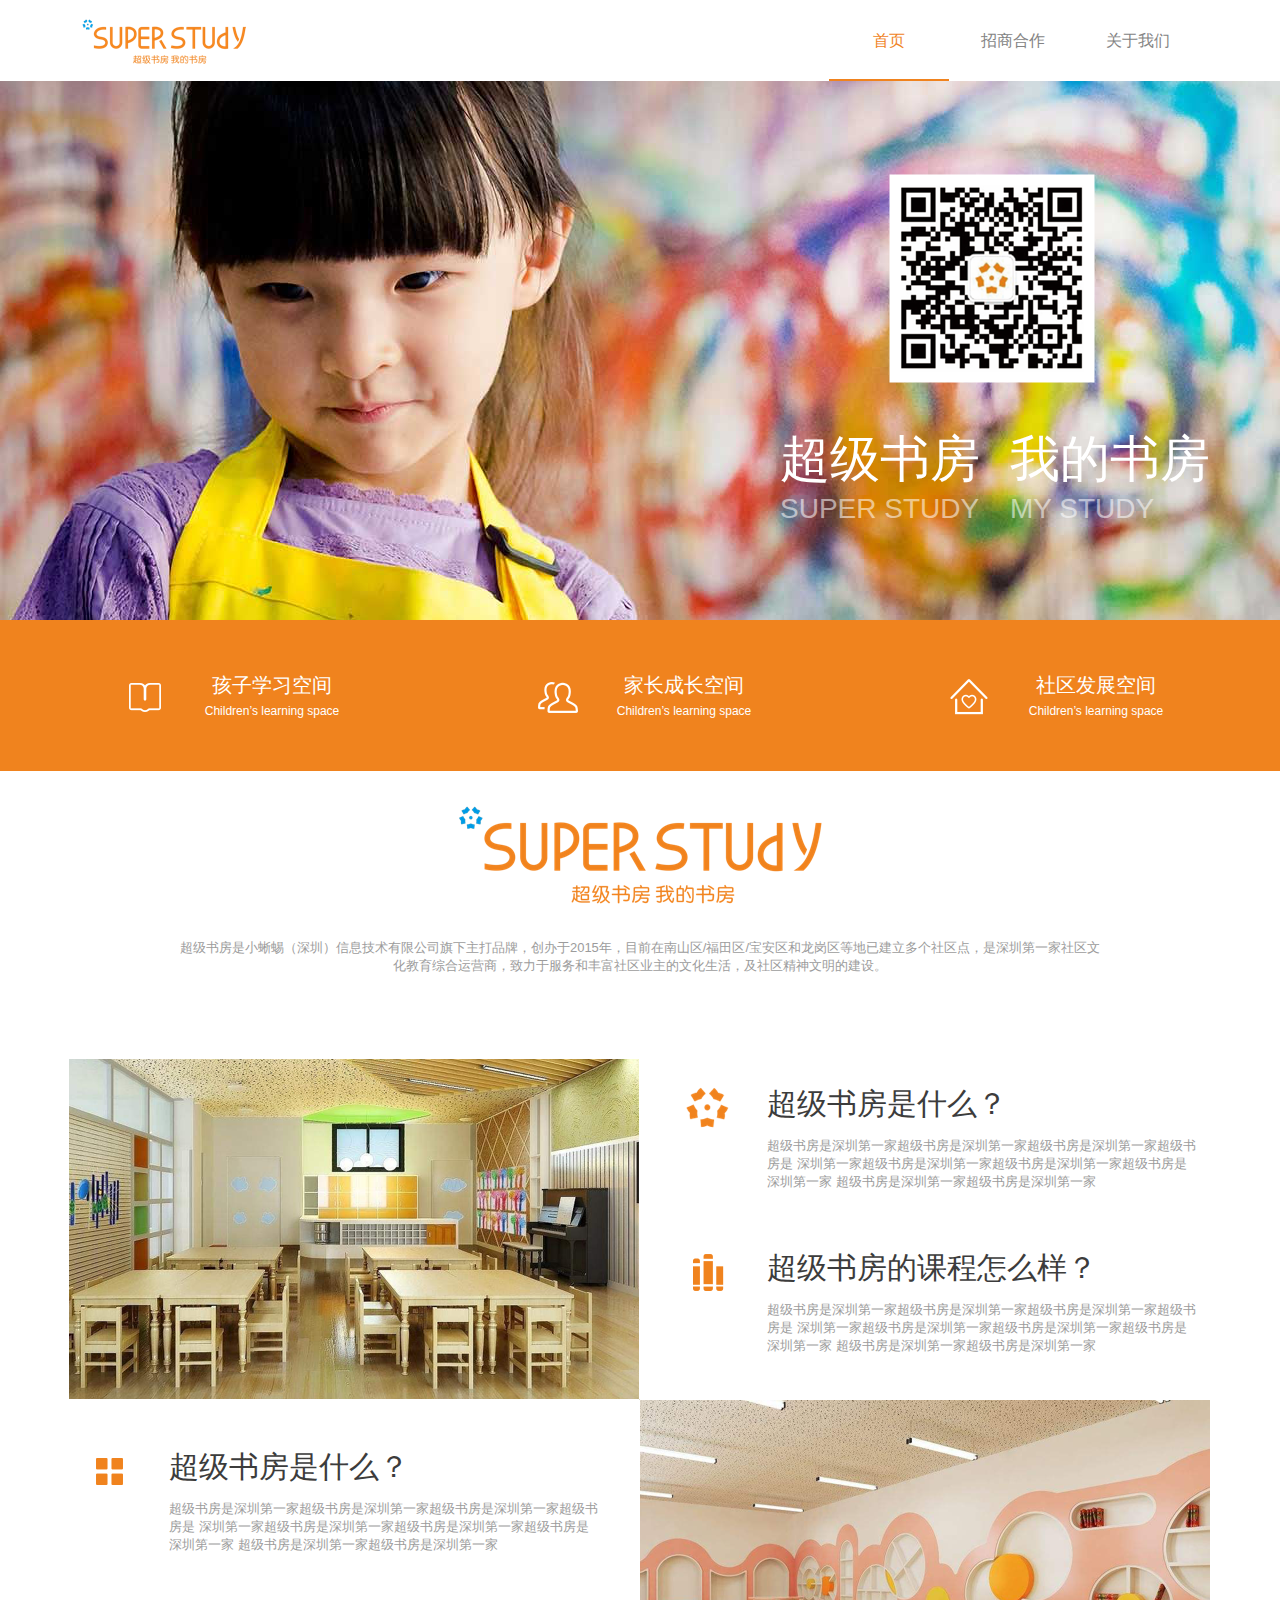
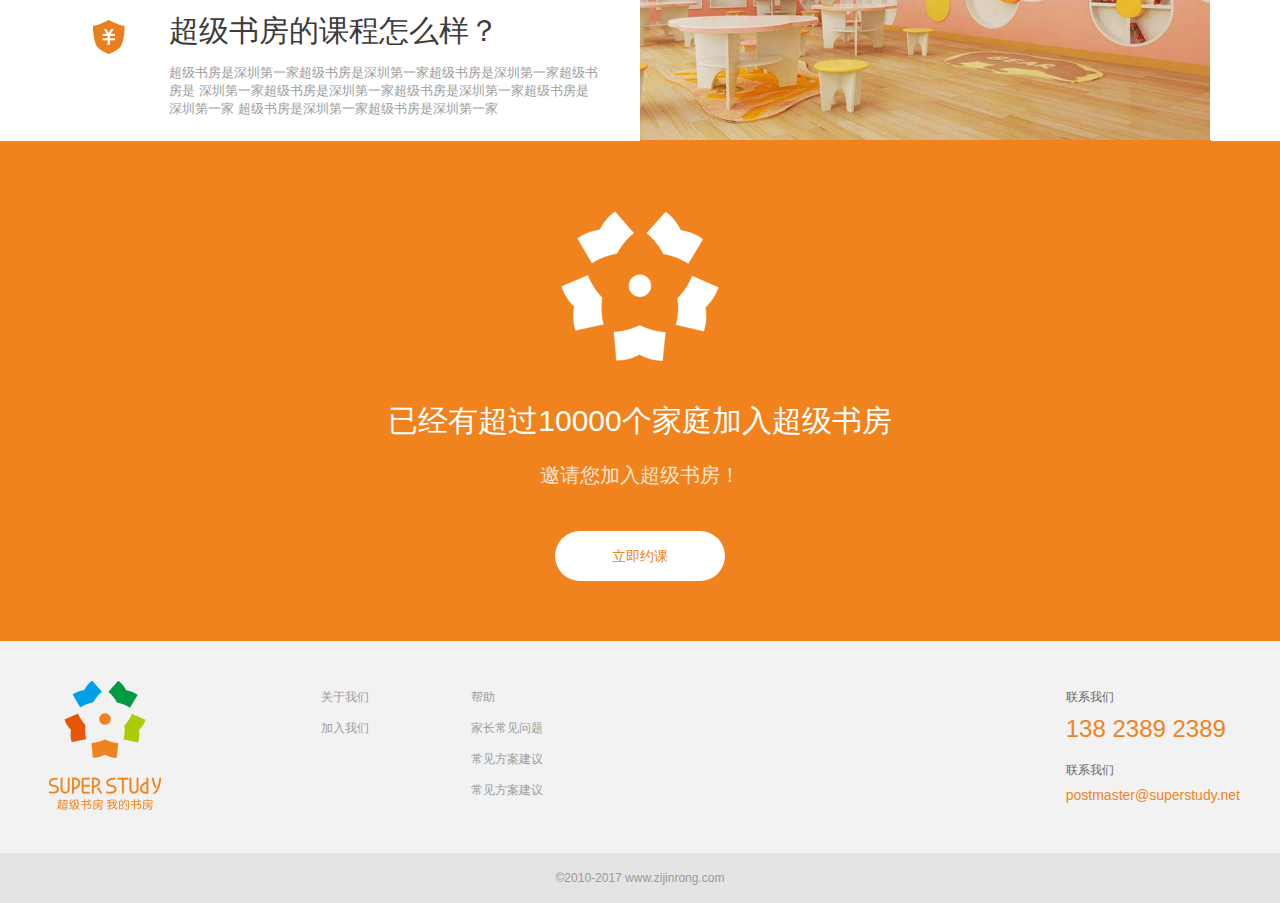
<file: index.html>
<!DOCTYPE html>
<html lang="en">
<head>
    <meta charset="UTF-8">
    <meta name="viewport" content="width=device-width, initial-scale=1.0">
    <meta http-equiv="X-UA-Compatible" content="ie=edge">
    <link href="./css/index.css" rel="stylesheet">
    <title>超级书屋</title>
</head>
<body> 
    <div class="container">
        <div class="common-head">
            <div class="common-head-logo"></div>
            <a href="./index.html" class="on">首页</a>
            <a href="./cooperate.html">招商合作</a>
            <a href="./about.html">关于我们</a>
        </div>
        <div class="index-banner">
            <div class="index-banner-content">
                <img src="./img/index_qr.png">
                <div style="clear: both;"></div>
                <div class="index-banner-content-text">
                    <div>
                        <p>超级书房</p>
                        <span>SUPER  STUDY</span>
                    </div>
                    <div>
                        <p>我的书房</p>
                        <span>MY  STUDY</span>
                    </div>
                </div>
            </div>
        </div>
        <div class="index-tab">
            <div class="index-tab-content">
                <div class="index-tab-item">
                    <i class="child"></i>
                    <div>
                        <p>孩子学习空间</p>
                        Children’s learning space
                    </div>
                </div>
                <div class="index-tab-item">
                    <i class="parent"></i>
                    <div>
                        <p>家长成长空间</p>
                        Children’s learning space
                    </div>
                </div>
                <div class="index-tab-item">
                    <i class="shequ"></i>
                    <div>
                        <p>社区发展空间</p>
                        Children’s learning space
                    </div>
                </div>
            </div>
        </div>
        <div class="index-logo"></div>
        <div class="index-desc">
            超级书房是小蜥蜴（深圳）信息技术有限公司旗下主打品牌，创办于2015年，目前在南山区/福田区/宝安区和龙岗区等地已建立多个社区点，是深圳第一家社区文化教育综合运营商，致力于服务和丰富社区业主的文化生活，及社区精神文明的建设。
        </div>
        <div class="index-info" style="margin-top: 84px;">
            <div class="index-info-img img1"></div>
            <div class="index-info-text">
                <div class="index-info-text-item">
                    <i class="icon1"></i>
                    <div>
                        <p>超级书房是什么？</p>
                        <span>超级书房是深圳第一家超级书房是深圳第一家超级书房是深圳第一家超级书房是
                                深圳第一家超级书房是深圳第一家超级书房是深圳第一家超级书房是深圳第一家
                                超级书房是深圳第一家超级书房是深圳第一家</span>
                    </div>
                </div>
                <div class="index-info-text-item">
                    <i class="icon2"></i>
                    <div>
                        <p>超级书房的课程怎么样？</p>
                        <span>超级书房是深圳第一家超级书房是深圳第一家超级书房是深圳第一家超级书房是
                                深圳第一家超级书房是深圳第一家超级书房是深圳第一家超级书房是深圳第一家
                                超级书房是深圳第一家超级书房是深圳第一家</span>
                    </div>
                </div>
            </div>
        </div>
        <div class="index-info index-info2">
            <div class="index-info-text">
                <div class="index-info-text-item" style="margin-top: 47px;">
                    <i class="icon3"></i>
                    <div>
                        <p>超级书房是什么？</p>
                        <span>超级书房是深圳第一家超级书房是深圳第一家超级书房是深圳第一家超级书房是
                                深圳第一家超级书房是深圳第一家超级书房是深圳第一家超级书房是深圳第一家
                                超级书房是深圳第一家超级书房是深圳第一家</span>
                    </div>
                </div>
                <div class="index-info-text-item">
                    <i class="icon4"></i>
                    <div>
                        <p>超级书房的课程怎么样？</p>
                        <span>超级书房是深圳第一家超级书房是深圳第一家超级书房是深圳第一家超级书房是
                                深圳第一家超级书房是深圳第一家超级书房是深圳第一家超级书房是深圳第一家
                                超级书房是深圳第一家超级书房是深圳第一家</span>
                    </div>
                </div>
            </div>
            <div class="index-info-img img2"></div>
        </div>
        <div class="index-foot">
            <i></i>
            <p>已经有超过10000个家庭加入超级书房</p>
            <span>邀请您加入超级书房！</span>
            <a>立即约课</a>
        </div>
        <div class="common-foot">
            <div class="common-foot-content">
                <i></i>
                <div class="common-foot-content-list" style="margin-left: 153px;">
                    <a>关于我们</a>
                    <a>加入我们</a>
                </div>
                <div class="common-foot-content-list">
                    <a>帮助</a>
                    <a>家长常见问题</a>
                    <a>常见方案建议</a>
                    <a>常见方案建议</a>
                </div>
                <div class="common-foot-content-contact">
                    联系我们
                    <P style="font-size: 24px;line-height: 33px;">138 2389 2389</P>
                    联系我们
                    <P style="font-size: 14px;line-height: 20px;">postmaster@superstudy.net</P>
                </div>
            </div>
            <div class="common-foot-copyright">
                &copy;2010-2017 www.zijinrong.com
            </div>
        </div>
    </div>
</body>
</html>
</file>
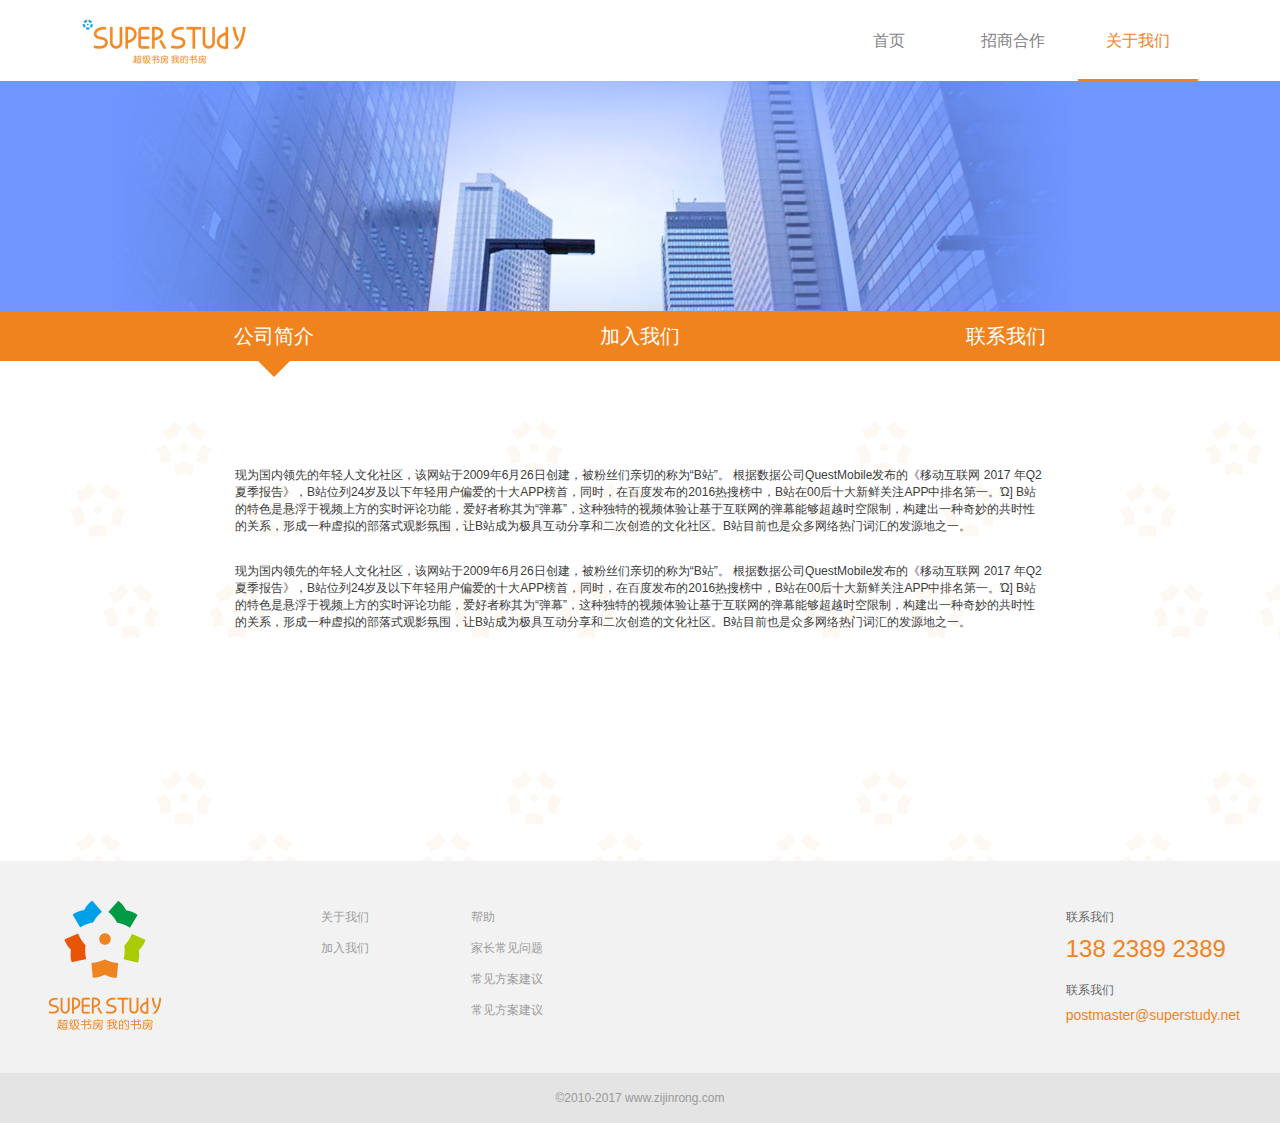
<file: about.html>
<!DOCTYPE html>
<html lang="en">
<head>
    <meta charset="UTF-8">
    <meta name="viewport" content="width=device-width, initial-scale=1.0">
    <meta http-equiv="X-UA-Compatible" content="ie=edge">
    <link href="./css/index.css" rel="stylesheet">
    <title>超级书屋</title>
</head>
<body> 
    <div class="container">
        <div class="common-head">
            <div class="common-head-logo"></div>
            <a href="./index.html">首页</a>
            <a href="./cooperate.html">招商合作</a>
            <a href="./about.html" class="on">关于我们</a>
        </div>
        <div class="about-head"></div>
        <div class="about-tab">
            <div class="about-tab-item on" data-index="1">
                公司简介
            </div>
            <div class="about-tab-item" data-index="2">
                加入我们
            </div>
            <div class="about-tab-item" data-index="3">
                联系我们
            </div>
        </div>
        <div class="about-content">
            <div class="about-content-container">
                <div class="about-content-container-text" id="info1">
                    现为国内领先的年轻人文化社区，该网站于2009年6月26日创建，被粉丝们亲切的称为“B站”。 根据数据公司QuestMobile发布的《移动互联网 2017 年Q2 夏季报告》，B站位列24岁及以下年轻用户偏爱的十大APP榜首，同时，在百度发布的2016热搜榜中，B站在00后十大新鲜关注APP中排名第一。Ώ] 
                    B站的特色是悬浮于视频上方的实时评论功能，爱好者称其为“弹幕”，这种独特的视频体验让基于互联网的弹幕能够超越时空限制，构建出一种奇妙的共时性的关系，形成一种虚拟的部落式观影氛围，让B站成为极具互动分享和二次创造的文化社区。B站目前也是众多网络热门词汇的发源地之一。
                    <br>
                    <br>
                    <br>
                    现为国内领先的年轻人文化社区，该网站于2009年6月26日创建，被粉丝们亲切的称为“B站”。 根据数据公司QuestMobile发布的《移动互联网 2017 年Q2 夏季报告》，B站位列24岁及以下年轻用户偏爱的十大APP榜首，同时，在百度发布的2016热搜榜中，B站在00后十大新鲜关注APP中排名第一。Ώ] 
B站的特色是悬浮于视频上方的实时评论功能，爱好者称其为“弹幕”，这种独特的视频体验让基于互联网的弹幕能够超越时空限制，构建出一种奇妙的共时性的关系，形成一种虚拟的部落式观影氛围，让B站成为极具互动分享和二次创造的文化社区。B站目前也是众多网络热门词汇的发源地之一。
                </div>
                <div class="about-content-container-join" style="display: none;" id="info2">
                    <p>以下职位长期招聘：hr@163.com</p>
                    <div class="about-content-container-join-head">
                        <span>职位列表</span>
                        <div class="about-content-container-join-head-select">
                            <select>
                                <option value="1">研发岗</option>
                                <option value="2">产品岗</option>
                            </select>
                        </div>
                    </div>
                    <div class="about-content-container-join-table">
                        <div>
                            <span>职位名称</span>
                            <span>职位名称</span>
                        </div>
                        <div>
                            <span>前端研发</span>
                            <span>广州</span>
                        </div>
                        <div>
                            <span>前端研发</span>
                            <span>广州</span>
                        </div>
                        <div>
                            <span>前端研发</span>
                            <span>广州</span>
                        </div>
                        <div>
                            <span>前端研发</span>
                            <span>广州</span>
                        </div>
                    </div>
                </div>
                <div class="about-content-container-contact" style="display: none;" id="info3">
                    <div class="about-content-container-contact-title">
                        <i class="icon1"></i>联系客服
                    </div>
                    <div class="about-content-container-contact-one">
                        <div class="about-content-container-contact-one-item">
                            <div>客服电话</div>
                            <P>138 2746 4392</P>
                            <span>周一至周日全天24小时</span>
                        </div>
                        <div class="about-content-container-contact-one-item">
                            <div>客服微信</div>
                            <img src="./img/about_qr1.png">
                            <span>xiaochao123</span>
                        </div>
                    </div>
                    <div class="about-content-container-contact-title">
                        <i class="icon2"></i>总部地址
                        <P>深圳市福田去车公庙天安数码时代大厦A栋601室</P>
                    </div>
                    <div class="about-content-container-contact-two">
                        <div>超级书房服务号</div>
                        <img src="./img/about_qr2.png">
                    </div>
                </div>
            </div>
        </div>
        <div class="common-foot">
            <div class="common-foot-content">
                <i></i>
                <div class="common-foot-content-list" style="margin-left: 153px;">
                    <a>关于我们</a>
                    <a>加入我们</a>
                </div>
                <div class="common-foot-content-list">
                    <a>帮助</a>
                    <a>家长常见问题</a>
                    <a>常见方案建议</a>
                    <a>常见方案建议</a>
                </div>
                <div class="common-foot-content-contact">
                    联系我们
                    <P style="font-size: 24px;line-height: 33px;">138 2389 2389</P>
                    联系我们
                    <P style="font-size: 14px;line-height: 20px;">postmaster@superstudy.net</P>
                </div>
            </div>
            <div class="common-foot-copyright">
                &copy;2010-2017 www.zijinrong.com
            </div>
        </div>
    </div>
    <script src="./js/jquery-3.3.1.min.js"></script>
    <script>
        $('.about-tab-item').bind('click', function(){
            $('.about-tab-item').removeClass('on');
            $(this).addClass('on');
            $('#info1, #info2, #info3').hide();
            $('#info' + $(this).attr('data-index')).show();
        });
    </script>
</body>
</html>
</file>
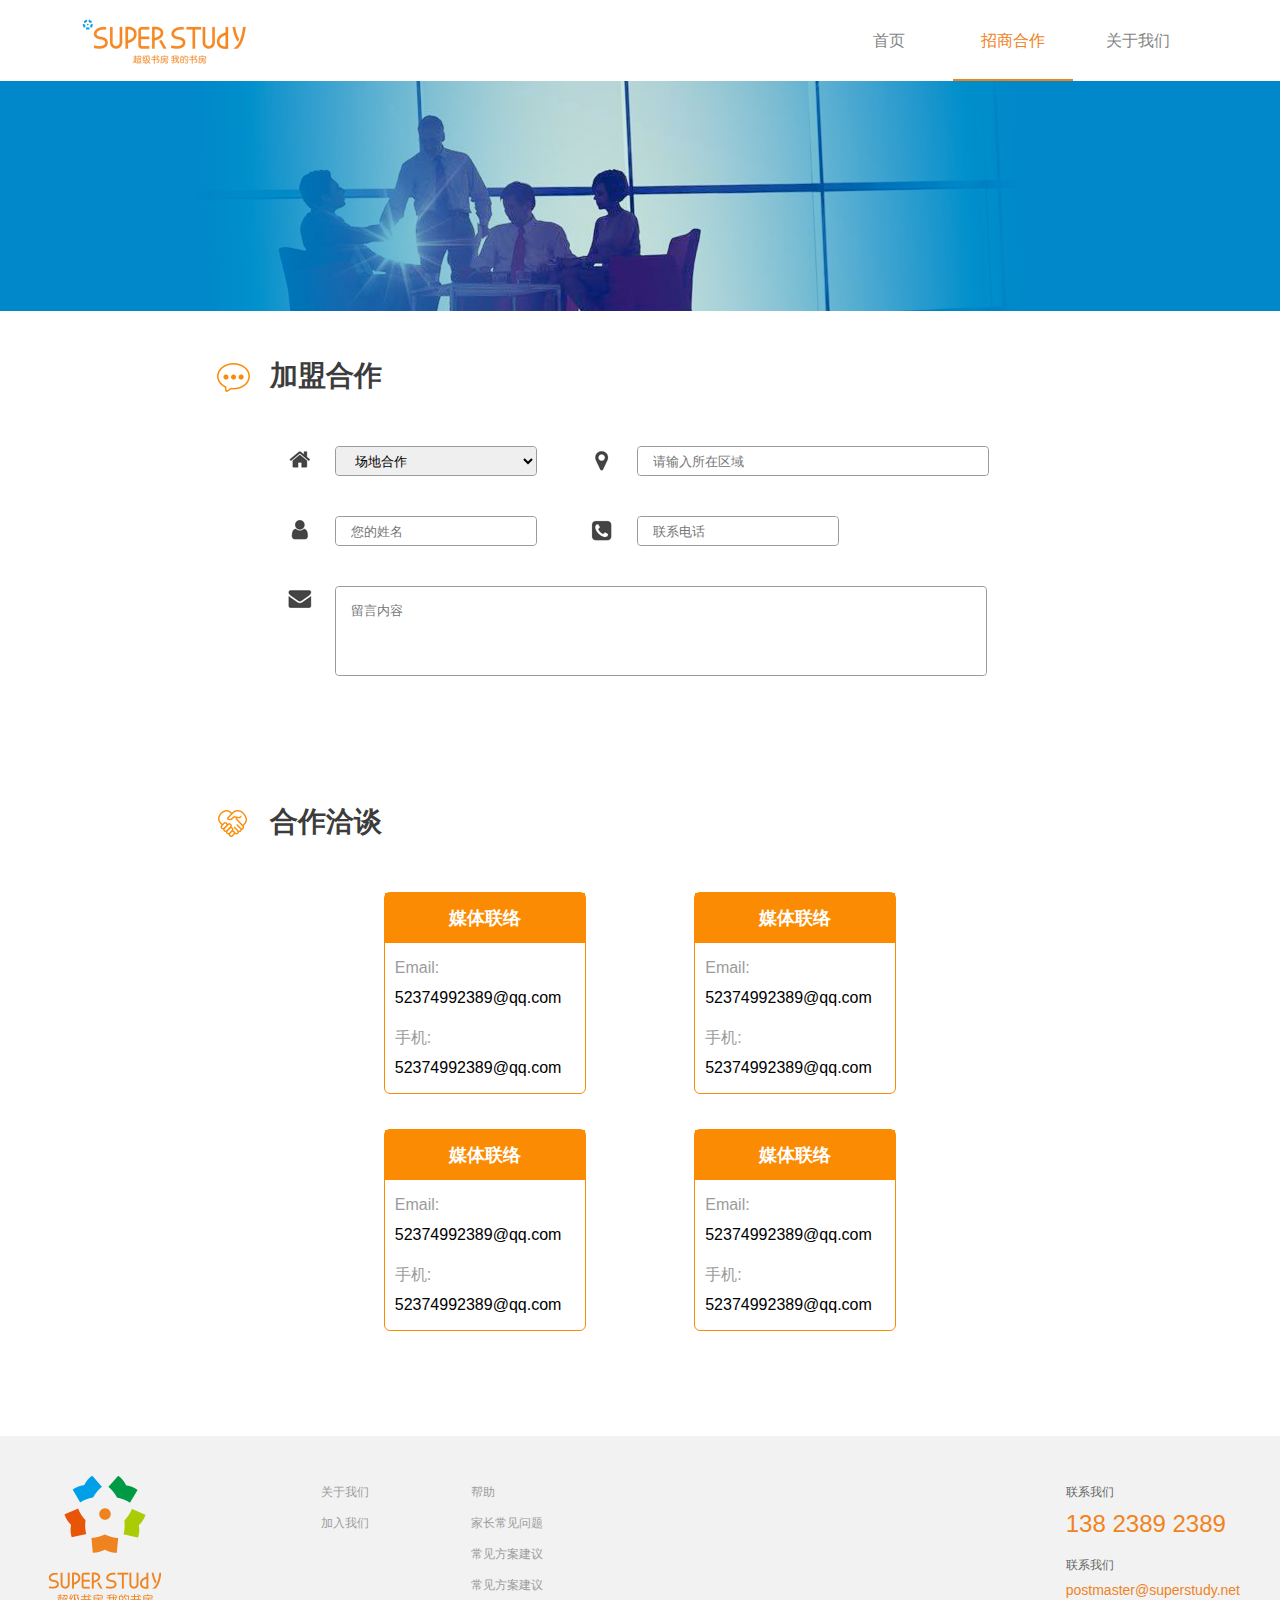
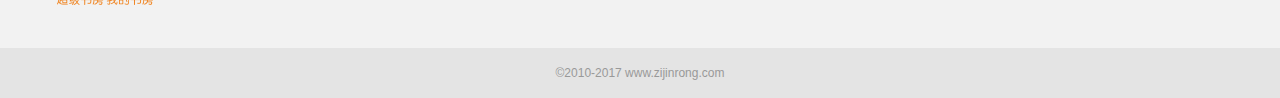
<file: cooperate.html>
<!DOCTYPE html>
<html lang="en">
<head>
    <meta charset="UTF-8">
    <meta name="viewport" content="width=device-width, initial-scale=1.0">
    <meta http-equiv="X-UA-Compatible" content="ie=edge">
    <link href="./css/index.css" rel="stylesheet">
    <title>超级书屋</title>
</head>
<body> 
    <div class="container">
        <div class="common-head">
            <div class="common-head-logo"></div>
            <a href="./index.html">首页</a>
            <a href="./cooperate.html" class="on">招商合作</a>
            <a href="./about.html">关于我们</a>
        </div>
        <div class="cooperate-head"></div>
        <div class="cooperate-content">
            <div class="cooperate-content-title">
                <i class="icon1"></i>
                加盟合作
            </div>
            <div class="cooperate-form">
                <div class="cooperate-form-line">
                    <div class="cooperate-form-line-item">
                        <i class="icon1"></i>
                        <div class="cooperate-form-line-item-input">
                            <select>
                                <option value="1">场地合作</option>
                                <option value="2">场地合作1</option>
                                <option value="3">场地合作2</option>
                                <option value="4">场地合作3</option>
                            </select>
                        </div>
                    </div>
                    <div class="cooperate-form-line-item">
                        <i class="icon2"></i>
                        <div class="cooperate-form-line-item-input" style="width: 350px;">
                            <input placeholder="请输入所在区域" style="width: 320px;">
                        </div>
                    </div>
                </div>
                <div class="cooperate-form-line">
                    <div class="cooperate-form-line-item">
                        <i class="icon3"></i>
                        <div class="cooperate-form-line-item-input">
                            <input placeholder="您的姓名">
                        </div>
                    </div>
                    <div class="cooperate-form-line-item">
                        <i class="icon4"></i>
                        <div class="cooperate-form-line-item-input">
                            <input placeholder="联系电话">
                        </div>
                    </div>
                </div>
                <div class="cooperate-form-line cooperate-form-line2">
                    <div class="cooperate-form-line-item">
                        <i class="icon5"></i>
                        <div class="cooperate-form-line-item-textarea">
                            <textarea placeholder="留言内容"></textarea>
                        </div>
                    </div>
                </div>
            </div>
            <div class="cooperate-content-title">
                <i class="icon2"></i>
                合作洽谈
            </div>
            <div class="cooperate-content-contact">
                <div class="cooperate-content-contact-item">
                    <div class="cooperate-content-contact-item-head">
                        媒体联络
                    </div>
                    <div class="cooperate-content-contact-item-content">
                        <p style="color: #9B9B9B;">Email:</p>
                        <p>52374992389@qq.com</p>
                    </div>
                    <div class="cooperate-content-contact-item-content">
                        <p style="color: #9B9B9B;">手机:</p>
                        <p>52374992389@qq.com</p>
                    </div>
                </div>
                <div class="cooperate-content-contact-item">
                    <div class="cooperate-content-contact-item-head">
                        媒体联络
                    </div>
                    <div class="cooperate-content-contact-item-content">
                        <p style="color: #9B9B9B;">Email:</p>
                        <p>52374992389@qq.com</p>
                    </div>
                    <div class="cooperate-content-contact-item-content">
                        <p style="color: #9B9B9B;">手机:</p>
                        <p>52374992389@qq.com</p>
                    </div>
                </div>
            </div>
            <div class="cooperate-content-contact">
                <div class="cooperate-content-contact-item">
                    <div class="cooperate-content-contact-item-head">
                        媒体联络
                    </div>
                    <div class="cooperate-content-contact-item-content">
                        <p style="color: #9B9B9B;">Email:</p>
                        <p>52374992389@qq.com</p>
                    </div>
                    <div class="cooperate-content-contact-item-content">
                        <p style="color: #9B9B9B;">手机:</p>
                        <p>52374992389@qq.com</p>
                    </div>
                </div>
                <div class="cooperate-content-contact-item">
                    <div class="cooperate-content-contact-item-head">
                        媒体联络
                    </div>
                    <div class="cooperate-content-contact-item-content">
                        <p style="color: #9B9B9B;">Email:</p>
                        <p>52374992389@qq.com</p>
                    </div>
                    <div class="cooperate-content-contact-item-content">
                        <p style="color: #9B9B9B;">手机:</p>
                        <p>52374992389@qq.com</p>
                    </div>
                </div>
            </div>
        </div>
        <div class="common-foot">
            <div class="common-foot-content">
                <i></i>
                <div class="common-foot-content-list" style="margin-left: 153px;">
                    <a>关于我们</a>
                    <a>加入我们</a>
                </div>
                <div class="common-foot-content-list">
                    <a>帮助</a>
                    <a>家长常见问题</a>
                    <a>常见方案建议</a>
                    <a>常见方案建议</a>
                </div>
                <div class="common-foot-content-contact">
                    联系我们
                    <P style="font-size: 24px;line-height: 33px;">138 2389 2389</P>
                    联系我们
                    <P style="font-size: 14px;line-height: 20px;">postmaster@superstudy.net</P>
                </div>
            </div>
            <div class="common-foot-copyright">
                &copy;2010-2017 www.zijinrong.com
            </div>
        </div>
    </div>
</body>
</html>
</file>
<file: css/index.css>
*{
    margin: 0;
    padding: 0;
    font-family: 'Microsoft Yahei', '微软雅黑', arial, \5b8b\4f53, Tahoma, Arial, Helvetica, STHeiti, '宋体';
}
a, a:active, a:hover, a:visited {
    text-decoration: none!important;
    cursor: pointer;
}
.container{
    position: relative;
    min-width: 1200px;
}
.common-head{
    height: 80px;
    text-align: center;
    line-height: 80px;
    overflow: hidden;
    padding-top:1px;
}
.common-head .common-head-logo{
    position: relative;
    display: inline-block;
    height: 45px;
    width: 182px;
    margin-right: 560px;
}
.common-head .common-head-logo:after{
    display: block;
    position: absolute;
    content: '';
    top: 17.5px;
    left: 0;
    height: 45px;
    width: 164px;
    background: url(../img/icon_sprites.png);
    background-size: 632px 407px;
    background-position: -258px -128px;
}
.common-head a{
    position: relative;
    display: inline-block;
    width: 120px;
    height: 80px;
    font-size: 16px;
    color: #848484;
}
.common-head .on{
    color: #F0831E;
}
.common-head .on:after{
    position: absolute;
    content: '';
    height: 2px;
    width: 120px;
    bottom: 0;
    left: 0;
    background: #F0831E;
}
.common-foot{
    height: 262px;
    background: #F2F2F2;
}
.common-foot .common-foot-content{
    width: 1200px;
    height: 212px;
    margin: 0 auto;
}
.common-foot .common-foot-content i{
    display: block;
    float: left;
    margin-top: 31px;
    width: 128px; 
    height: 150px;
    background: url(../img/icon_sprites.png);
    background-size: 632px 407px;
    background-position: -188px -247px;
}
.common-foot .common-foot-content .common-foot-content-list{
    float: left;
    margin-top: 41px;
    margin-left: 102px;
    font-size: 12px;
    color: #9C9C9C;
}
.common-foot .common-foot-content .common-foot-content-list a{
    display: block;
    line-height: 31px;
}
.common-foot .common-foot-content .common-foot-content-contact{
    float: right;
    margin-top: 41px;
    color: #646464;
    font-size: 12px;
    line-height: 30px;
}
.common-foot .common-foot-content .common-foot-content-contact p{
    color: #F0831E;
    margin-bottom: 10px;
}
.common-foot .common-foot-copyright{
    height: 50px;
    line-height: 50px;
    text-align: center;
    font-size: 12px;
    color: #999;
    background: #E4E4E4;
}
/* 首页 */
.index-banner{
    height: 540px;
    width: 100%;
    background: url(../img/index_banner.png) no-repeat center;
}
.index-banner .index-banner-content{
    width: 1200px;
    height: 540px;
    margin: 0 auto;
}
.index-banner .index-banner-content img{
    display: block;
    float: right;
    height: 215px;
    width: 215px;
    margin-top: 90px;
    margin-right: 140px;
}
.index-banner .index-banner-content .index-banner-content-text{
    float: right;
    margin-right: 30px;
    margin-top: 40px;
}
.index-banner .index-banner-content .index-banner-content-text div{
    float: left;
    font-size: 28px;
    color: #FFFFFF;
}
.index-banner .index-banner-content .index-banner-content-text div:first-child{
    margin-right: 30px;
}
.index-banner .index-banner-content .index-banner-content-text div p{
    font-size: 50px;
    opacity: 1;
    color: #FFFFFF;
}
.index-banner .index-banner-content .index-banner-content-text div span{
    opacity: 0.54;
}
.index-tab{
    height: 150px;
    background: #F0831E;
    color: #FFFFFF;
}
.index-tab-content{
    height: 150px;
    width: 1200px;
    margin: 0 auto;
    text-align: center;
}
.index-tab .index-tab-item{
    display: inline-block;
    height: 150px;
    margin-right: 185px;
}
.index-tab .index-tab-item:last-child{
    margin-right: 0;
}
.index-tab .index-tab-item i{
    display: block;
    float: left;
    height: 55px;
    width: 55px;
    margin-right: 33px;
    margin-top: 47.5px;
    background: url(../img/icon_sprites.png);
    background-size: 632px 407px;
}
.index-tab .index-tab-item .child{
    background-position: -411px -247px;
}
.index-tab .index-tab-item .parent{
    background-position: -486px -247px;
}
.index-tab .index-tab-item .shequ{
    background-position: -336px -247px;
}
.index-tab .index-tab-item div{
    float: left;
    font-size: 12px;
    margin-top: 51px;
}
.index-tab .index-tab-item div p{
    font-size: 20px;
    margin-bottom: 5px;
}
.index-logo{
    margin: 35px auto;
    width: 364px; 
    height: 98px;
    background: url(../img/icon_sprites.png);
    background-size: 632px 407px;
    background-position: -258px -10px;
}
.index-desc{
    width: 927px;
    margin: 0 auto;
    margin-top: 4px;
    font-size: 13px;
    color: #9C9C9C;
    text-align: center;
}
.index-info{
    overflow: hidden;
    margin: 0 auto;
}
.index-info:after{
    clear: both;
}
.index-info .index-info-img{
    float: left;
    display: block;
    width: 50%;
    height: 341px;
}
.index-info .img1{
    background: url(../img/index_info1.png) no-repeat right;
}
.index-info .img2{
    background: url(../img/index_info2.png) no-repeat left;
}
.index-info .index-info-text{
    float: left;
    display: block;
    width: 50%;
}
.index-info .index-info-text .index-info-text-item{
    margin-left: 42px;
    margin-top: 25px;
    width: 514px;
    overflow: hidden;
}
.index-info2 .index-info-text-item{
    float: right;
    margin-left: 0;
    margin-right: 42px;
}
.index-info .index-info-text .index-info-text-item:last-child{
    margin-top: 57px;
}
.index-info .index-info-text .index-info-text-item:after{
    clear: both;
}
.index-info .index-info-text .index-info-text-item i{
    display: block;
    float: left;
    height: 50px;
    width: 50px;
    background: url(../img/icon_sprites.png);
    background-size: 632px 407px;
}
.index-info .index-info-text .index-info-text-item .icon1{
    background-position: -561px -247px;
}
.index-info .index-info-text .index-info-text-item .icon2{
    background-position: -336px -322px;
}
.index-info .index-info-text .index-info-text-item .icon3{
    background-position: -406px -322px;
}
.index-info .index-info-text .index-info-text-item .icon4{
    background-position: -476px -322px;
}
.index-info .index-info-text .index-info-text-item div{
    margin-left: 85px;
    font-size: 13px;
    color: #9C9C9C;
}
.index-info .index-info-text .index-info-text-item div p{
    font-size: 30px;
    color: #3C3C3C;
    margin-bottom: 12px;
}
.index-foot{
    height: 500px;
    background: #F0831E;
    text-align: center;
    overflow: hidden;
}
.index-foot i{
    display: block;
    width: 158px; 
    height: 150px;
    margin: 0 auto;
    margin-top: 70px;
    background: url(../img/icon_sprites.png);
    background-size: 632px 407px;
    background-position: -10px -247px;
}
.index-foot p{
    width: 600px;
    font-size: 30px;
    color: #FFFFFF;
    text-align: center;
    margin: 0 auto;
    margin-top: 40px;
    margin-bottom: 20px;
}
.index-foot span{
    display: block;
    width: 600px;
    margin: 0 auto;
    opacity: 0.79;
    font-size: 20px;
    color: #FFFFFF;
}
.index-foot a{
    display: block;
    width: 170px;
    height: 50px;
    line-height: 50px;
    margin: 0 auto;
    margin-top: 42px;
    background: #FFFFFF;
    border-radius: 100px;
    font-size: 14px;
    color: #F0831E;
    text-align: center;
}
/* 招商合作 */
.cooperate-head{
    height: 230px;
    width: 100%;
    background: url(../img/cooperate_head.png) no-repeat center;
}
.cooperate-content{
    width: 850px;
    margin: 0 auto;
    margin-top: 45px;
}
.cooperate-content .cooperate-content-title{
    position: relative;
    height: 40px;
    font-size: 28px;
    color: #3C3C3C;
    font-weight: bold;
    margin-bottom: 50px;
    line-height: 40px;
    padding-left: 55px;
}
.cooperate-content .cooperate-content-title i{
    position: absolute;
    top: 3px;
    left: 0;
    display: inline-block;
    height: 36px;
    width: 36px;
    background: url(../img/icon_sprites.png);
    background-size: 632px 407px;
}
.cooperate-content .cooperate-content-title .icon1{
    background-position: -498px -128px;
}
.cooperate-content .cooperate-content-title .icon2{
    background-position: -442px -128px;
}
.cooperate-content .cooperate-content-contact{
    text-align: center;
    margin-bottom: 35px;
}
.cooperate-content .cooperate-content-contact:last-child{
    margin-bottom: 105px;
}
.cooperate-content .cooperate-content-contact .cooperate-content-contact-item{
    display: inline-block;
    width: 200px;
    border: 1px solid #FC8B04;
    border-radius: 6px;
}
.cooperate-content .cooperate-content-contact .cooperate-content-contact-item:first-child{
    margin-right: 104px;
}
.cooperate-content .cooperate-content-contact .cooperate-content-contact-item .cooperate-content-contact-item-head{
    height: 50px;
    background: #FC8B04;
    font-size: 18px;
    color: #FFFFFF;
    font-weight: bold;
    line-height: 50px;
    text-align: center;
}
.cooperate-content .cooperate-content-contact .cooperate-content-contact-item .cooperate-content-contact-item-content{
    margin: 10px;
}
.cooperate-content .cooperate-content-contact .cooperate-content-contact-item .cooperate-content-contact-item-content p{
    text-align: left;
    height: 30px;
    line-height: 30px;
    font-size: 16px;
    color: #000000;
}
.cooperate-form{
    width: 710px;
    margin: 0 auto;
    margin-bottom: 126px;
}
.cooperate-form .cooperate-form-line{
    height: 30px;
    margin: 40px 0;
}
.cooperate-form .cooperate-form-line2{
    height: 90px;
}
.cooperate-form .cooperate-form-line .cooperate-form-line-item{
    float: left;
    height: 30px;
}
.cooperate-form .cooperate-form-line .cooperate-form-line-item:first-child{
    margin-right: 50px;
}
.cooperate-form .cooperate-form-line .cooperate-form-line-item i{
    display: block;
    float: left;
    height: 30px;
    width: 30px;
    margin-right: 20px;
    background: url(../img/icon_sprites.png);
    background-size: 632px 407px;
}
.cooperate-form .cooperate-form-line .cooperate-form-line-item .icon1{
    background-position: -308px -193px;
}
.cooperate-form .cooperate-form-line .cooperate-form-line-item .icon2{
    background-position: -554px -128px;
}
.cooperate-form .cooperate-form-line .cooperate-form-line-item .icon3{
    background-position: -358px -193px;
}
.cooperate-form .cooperate-form-line .cooperate-form-line-item .icon4{
    background-position: -258px -193px;
}
.cooperate-form .cooperate-form-line .cooperate-form-line-item .icon5{
    background-position: -408px -193px;
}
.cooperate-form .cooperate-form-line .cooperate-form-line-item .cooperate-form-line-item-input{
    float: left;
    height: 28px;
    width: 200px;
    border: 1px solid #9B9B9B;
    border-radius: 4px;
}
.cooperate-form .cooperate-form-line .cooperate-form-line-item .cooperate-form-line-item-input input{
    height: 100%;
    width: 170px;
    padding: 0 15px;
    border-radius: 4px;
    border: 0;
}
.cooperate-form .cooperate-form-line .cooperate-form-line-item .cooperate-form-line-item-input select{
    height: 100%;
    width: 200px;
    border-radius: 4px;
    border: 0;
    padding-left: 15px;
}
.cooperate-form .cooperate-form-line2 .cooperate-form-line-item{
    height: 90px;
    width: 710px;
}
.cooperate-form .cooperate-form-line2 .cooperate-form-line-item .cooperate-form-line-item-textarea{
    float: left;
    height: 88px;
    width: 650px;
    border: 1px solid #9B9B9B;
    border-radius: 4px;
}
.cooperate-form .cooperate-form-line2 .cooperate-form-line-item .cooperate-form-line-item-textarea textarea{
    height: 58px;
    width: 620px;
    padding: 15px;
    border-radius: 4px;
    border: 0;    
    resize: none;
}
/* 关于 */
.about-head{
    height: 230px;
    width: 100%;
    background: url(../img/about_head.png) no-repeat center;
}
.about-tab{
    height: 50px;
    background: #F0831E;
    text-align: center;
    font-size: 20px;
    color: #FFFFFF;
    line-height: 50px;
}
.about-tab .about-tab-item{
    position: relative;
    display: inline-block;
    width: 100px;
    margin-right: 260px;
    cursor: pointer;
}
.about-tab .about-tab-item:last-child{
    margin: 0;
}
.about-tab .on:after{
    position: absolute;
    left: 26px;
    content: '';
    bottom: -40px;
    width: 0;
    height: 0;
    border-top: 24px solid #F0831E;
    border-right: 24px solid transparent;
    border-bottom: 24px solid transparent;
    border-left: 24px solid transparent; 
}
.about-content{
    min-height: 500px;
    background: url(../img/bg.png);
    overflow: hidden;
}
.about-content-container{
    width: 810px;
    margin: 0 auto;
}
.about-content-container .about-content-container-text{
    margin-top: 106px;
    font-size: 12px;
    color: #3C3C3C;
}
.about-content-container .about-content-container-join{
    margin-top: 42px;
    font-size: 16px;
    color: #3C3C3C;
}
.about-content-container .about-content-container-join p{
    font-size: 20px;
    color: #F0831E;
    text-align: center;
}
.about-content-container .about-content-container-join-head{
    height: 34px;
    margin-top: 60px;
    margin-bottom: 20px;
}
.about-content-container .about-content-container-join-head span{
    display: block;
    float: left;
    margin-left: 85px;
    height: 34px;
    line-height: 34px;
}
.about-content-container .about-content-container-join-head .about-content-container-join-head-select{    
    float: right;
    height: 32px;
    width: 110px;
    margin-right: 65px;
    border: 1px solid #9B9B9B;
    border-radius: 4px;
}
.about-content-container .about-content-container-join-head .about-content-container-join-head-select select{
    height: 100%;
    width: 100%;
    border-radius: 4px;
    border: 0;
    padding-left: 15px;
}
.about-content-container .about-content-container-join-table{
    border: 1px solid #DADADA;
}
.about-content-container .about-content-container-join-table div{
    height: 32px;
    line-height: 32px;
}
.about-content-container .about-content-container-join-table div:first-child{
    background: #E7F7FF;
    border-bottom: 1px solid #DADADA;
}
.about-content-container .about-content-container-join-table div span{
    display: block;
    width: 234px;
    text-align: center;
    height: 32px;
}
.about-content-container .about-content-container-join-table div span:first-child{
    float: left;
}
.about-content-container .about-content-container-join-table div span:last-child{
    float: right;
}
.about-content-container-contact{
    margin-top: 65px;
    margin-bottom: 122px;
}
.about-content-container-contact .about-content-container-contact-title{
    position: relative;
    font-size: 28px;
    height: 40px;
    line-height: 40px;
    color: #3C3C3C;
    font-weight: bold;
    padding-left: 45px;
    margin-bottom: 80px;
}
.about-content-container-contact .about-content-container-contact-title i{
    display: block;
    position: absolute;
    top: 8px;
    left: 0;
    height: 23px;
    width: 23px;
    background: url(../img/icon_sprites.png);
    background-size: 632px 407px;
}
.about-content-container-contact .about-content-container-contact-title .icon1{
    background-position: -458px -193px;
}
.about-content-container-contact .about-content-container-contact-title .icon2{
    background-position: -501px -193px;
}
.about-content-container-contact .about-content-container-contact-title p{
    font-size: 20px;
    color: #9F9F9F;
    margin-top: 27px;
    line-height: 28px;
    font-weight: normal;
}
.about-content-container-contact .about-content-container-contact-one{
    width: 635px;
    margin: 0 auto;
    overflow: hidden;
    margin-bottom: 115px;
}
.about-content-container-contact .about-content-container-contact-one:after{
    clear: both;
}
.about-content-container-contact .about-content-container-contact-one .about-content-container-contact-one-item{
    float: left;
    width: 280px;
    height: 244px;
    border: 1px solid #FC8B04;
    border-radius: 6px;
}
.about-content-container-contact .about-content-container-contact-one .about-content-container-contact-one-item:first-child{
    margin-right: 70px;
}
.about-content-container-contact .about-content-container-contact-one .about-content-container-contact-one-item div{
    height: 50px;
    line-height: 50px;
    background: #FC8B04;
    font-size: 18px;
    color: #FFFFFF;
    font-weight: bold;
    text-align: center;
}
.about-content-container-contact .about-content-container-contact-one .about-content-container-contact-one-item p{
    height: 30px;
    line-height: 30px;
    text-align: center;
    font-size: 30px;
    color: #FC8B04;
    font-weight: bold;
    margin-top: 54px;
}
.about-content-container-contact .about-content-container-contact-one .about-content-container-contact-one-item span{
    display: block;
    height: 30px;
    line-height: 30px;
    text-align: center;
    font-size: 16px;
    color: #9F9F9F;
    margin-top: 15px;
}
.about-content-container-contact .about-content-container-contact-one .about-content-container-contact-one-item img{
    display: block;
    width: 131px;
    height: 132px;
    margin: 0 auto;
    margin-top: 10px;
    margin-bottom: -15px;
}
.about-content-container-contact-two{
    width: 389px;
    height: 314px;
    border: 1px solid #FC8B04;
    border-radius: 6px;
    margin: 0 auto;
}
.about-content-container-contact-two div{
    height: 70px;
    line-height: 70px;
    text-align: center;
    font-size: 24px;
    color: #FFFFFF;
    font-weight: bold;
    background: #FC8B04;
}
.about-content-container-contact-two img{
    display: block;
    width: 161px;
    height: 163px;
    margin: 0 auto;
    margin-top: 25px;
}
</file>
